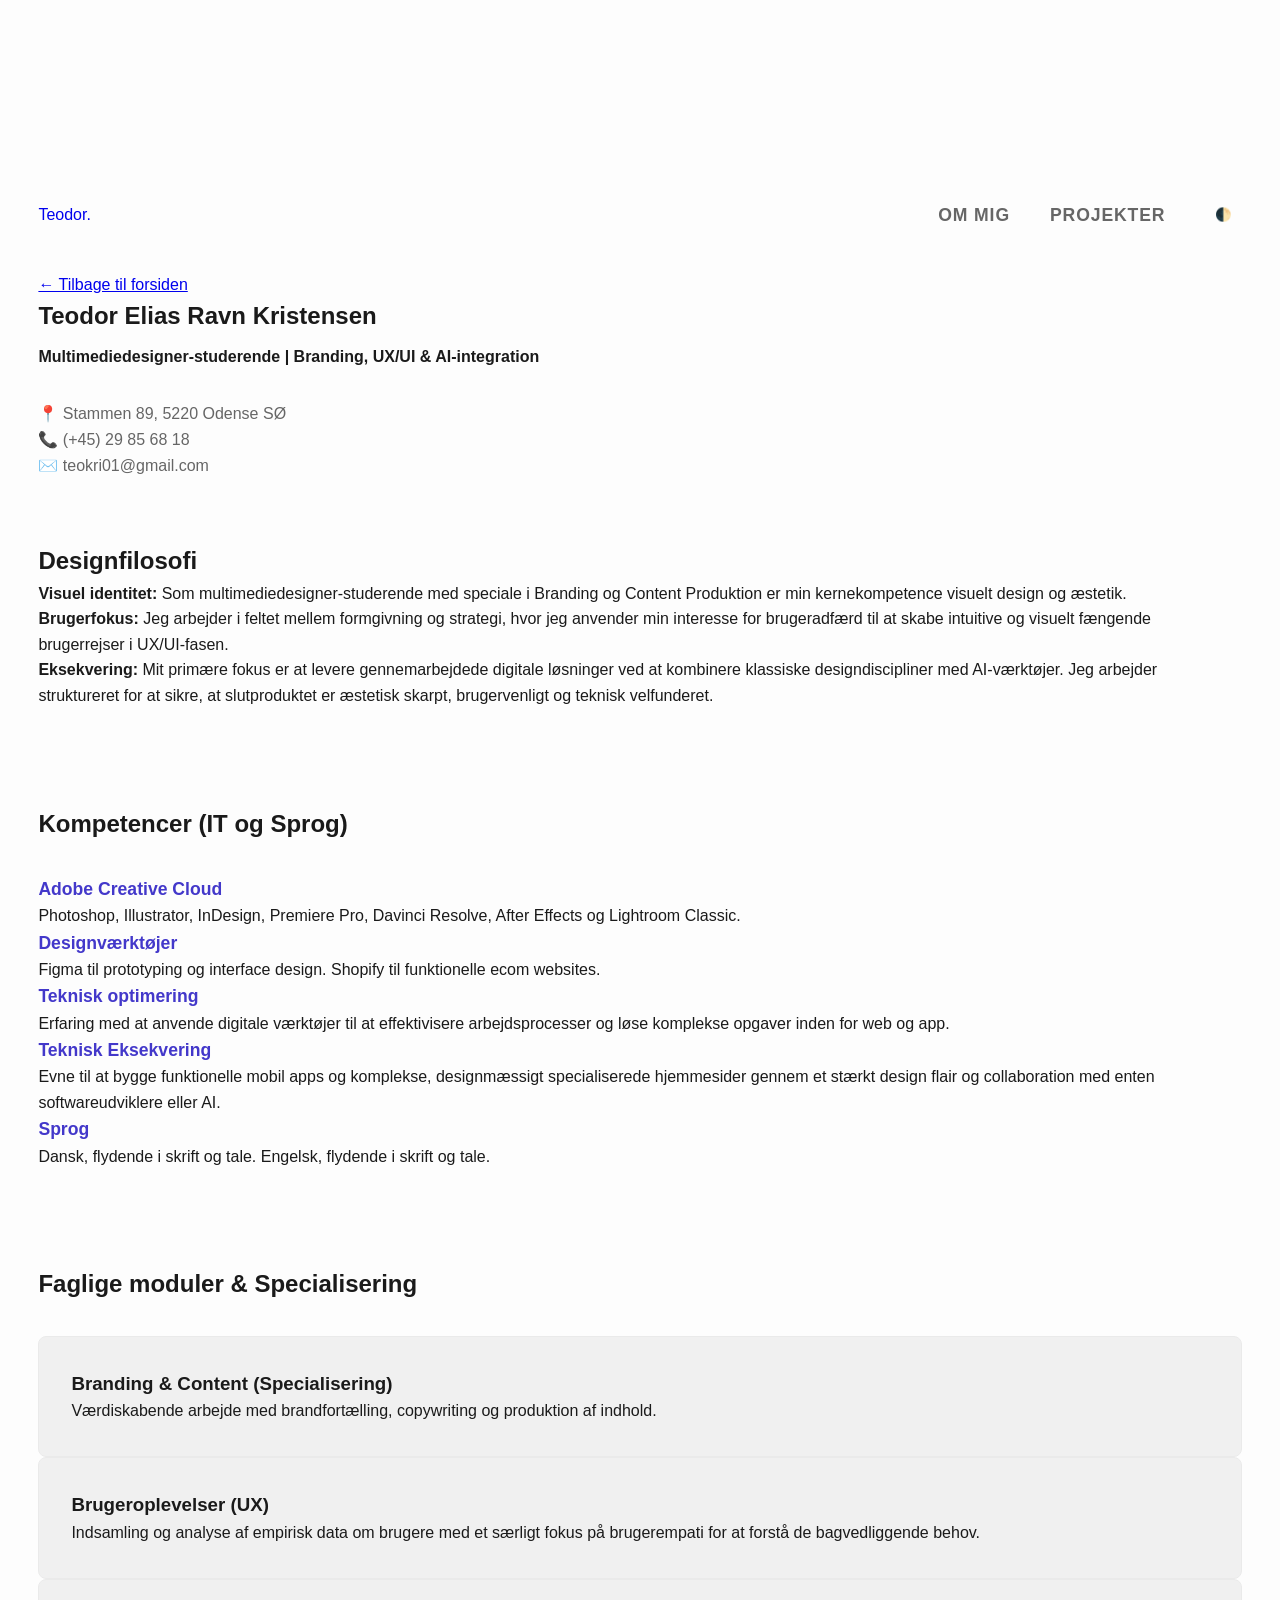
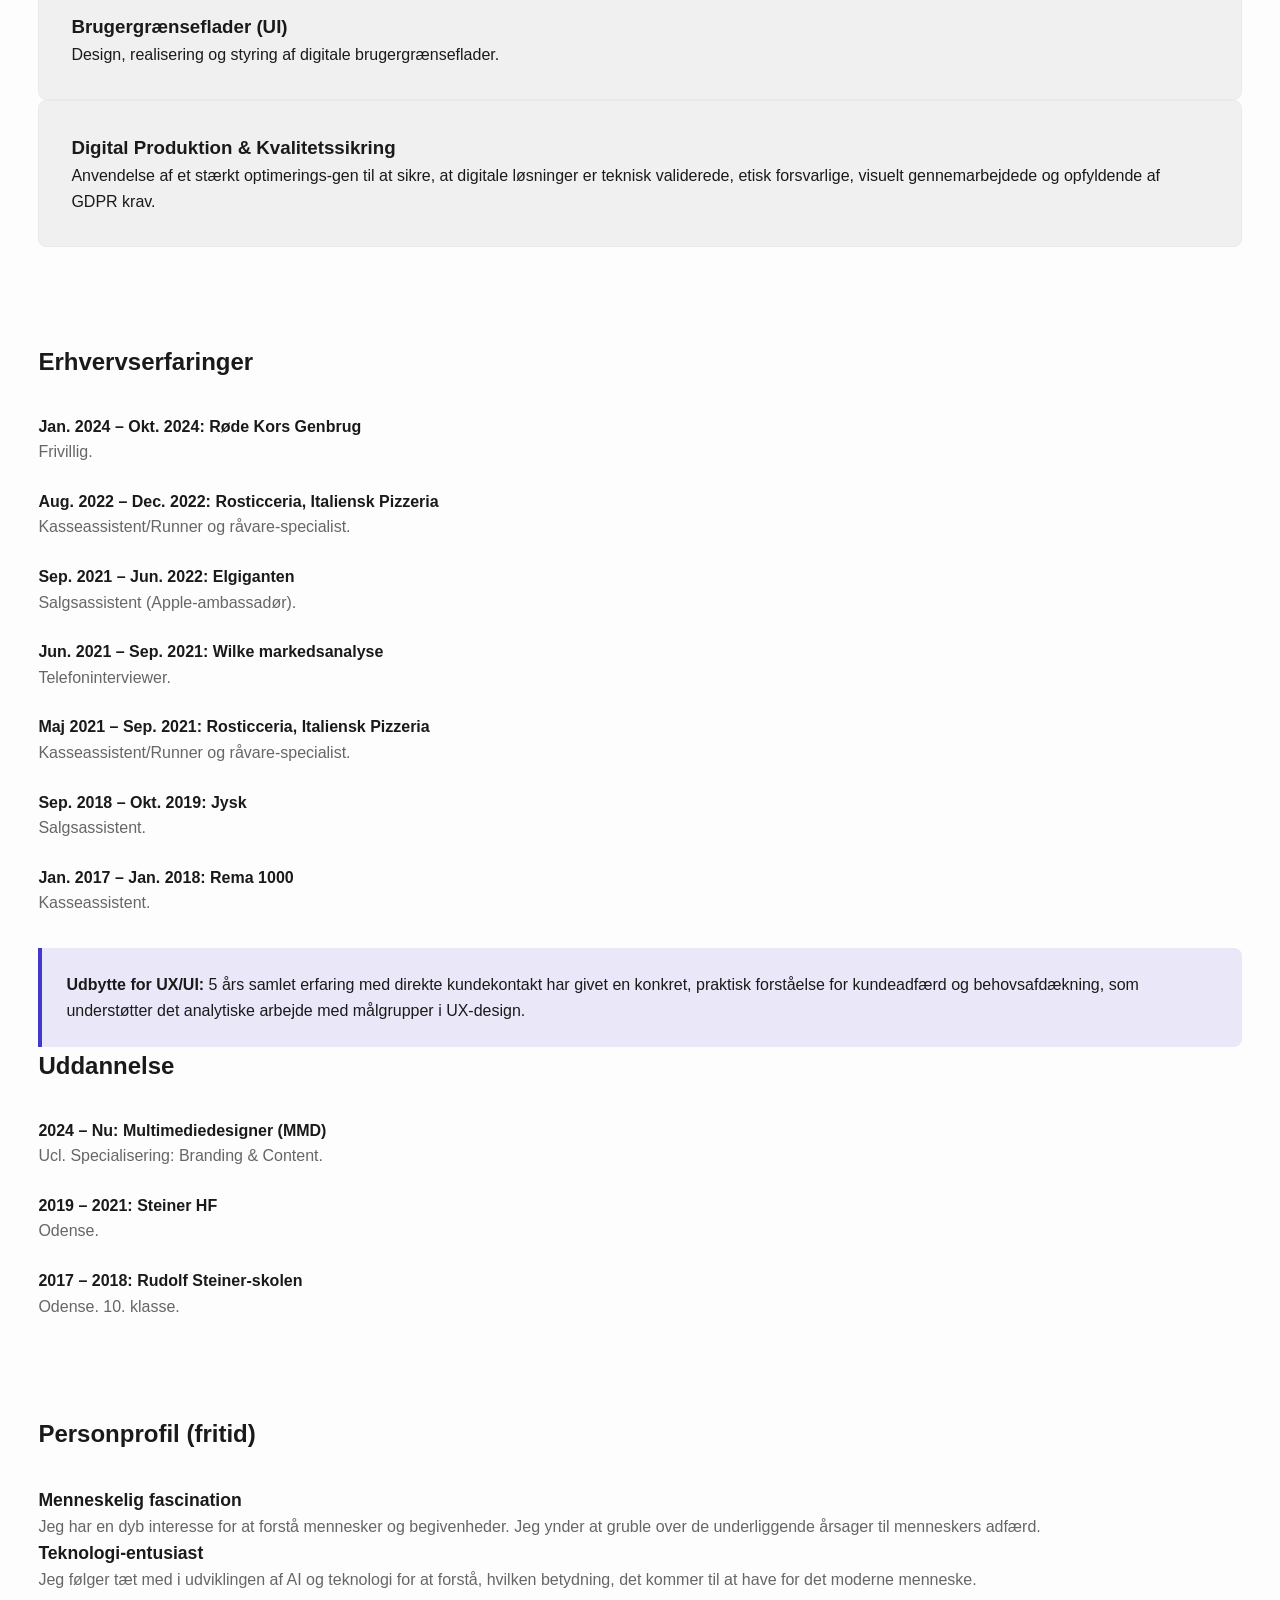
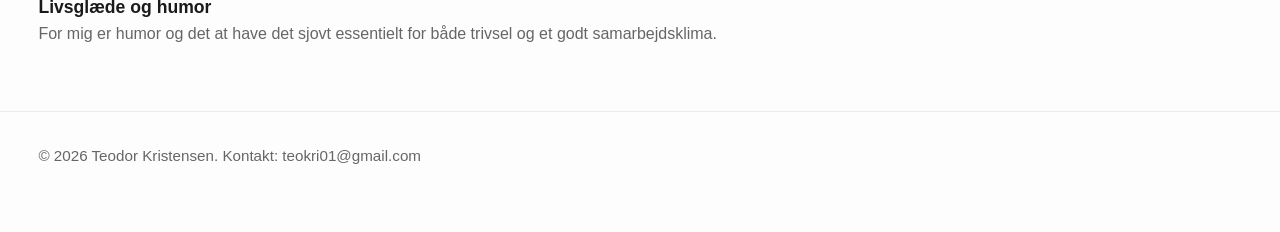
<file: om-mig.html>
<!DOCTYPE html>
<html lang="da">
<head>
    <meta charset="UTF-8">
    <meta name="viewport" content="width=device-width, initial-scale=1.0">
    <title>Om Mig - Teodor Kristensen</title>
    <link rel="icon" href="data:image/svg+xml,<svg xmlns='http://www.w3.org/2000/svg' viewBox='0 0 100 100'><text y='.9em' font-size='90' font-weight='bold' font-family='Arial, sans-serif' fill='%231a1a1a'>T</text></svg>">
    <link rel="stylesheet" href="style.css">
</head>
<body>
    <canvas id="background-canvas"></canvas>
    <canvas id="trail-canvas"></canvas>
    
    <header>
        <nav>
            <a href="index.html" class="logo">
                <span id="typewriter">Teodor.</span><span class="blinking-cursor"></span>
            </a>
            <div class="links">
                <a href="index.html#om-mig-cta">Om Mig</a>
                <a href="index.html#projekter">Projekter</a>
                <button id="theme-toggle" class="btn-theme">🌓</button>
            </div>
        </nav>
    </header>

    <main class="project-page">
        
        <section class="project-hero fade-in">
            <a href="index.html" class="back-link">← Tilbage til forsiden</a>
            <h1 style="margin-bottom: 0.5rem;">Teodor Elias Ravn Kristensen</h1>
            <p class="project-goal" style="margin-bottom: 2rem !important;"><strong>Multimediedesigner-studerende | Branding, UX/UI & AI-integration</strong></p>
            <p style="color: var(--text-muted); font-size: 1rem; margin-bottom: 4rem;">
                📍 Stammen 89, 5220 Odense SØ<br>
                📞 (+45) 29 85 68 18<br>
                ✉️ teokri01@gmail.com
            </p>
        </section>

        <section class="project-split fade-in" style="margin-bottom: 6rem;">
            <div class="split-text">
                <h2>Designfilosofi</h2>
                <p><strong>Visuel identitet:</strong> Som multimediedesigner-studerende med speciale i Branding og Content Produktion er min kernekompetence visuelt design og æstetik.</p>
                <p><strong>Brugerfokus:</strong> Jeg arbejder i feltet mellem formgivning og strategi, hvor jeg anvender min interesse for brugeradfærd til at skabe intuitive og visuelt fængende brugerrejser i UX/UI-fasen.</p>
                <p><strong>Eksekvering:</strong> Mit primære fokus er at levere gennemarbejdede digitale løsninger ved at kombinere klassiske designdiscipliner med AI-værktøjer. Jeg arbejder struktureret for at sikre, at slutproduktet er æstetisk skarpt, brugervenligt og teknisk velfunderet.</p>
            </div>
            <div class="split-image" style="background-image: url('images/me.jpg'); background-size: cover; background-position: center; border-radius: 8px;"></div>
        </section>

        <section class="project-results fade-in" style="margin-bottom: 6rem; text-align: left; align-items: flex-start;">
            <h2 style="margin-bottom: 2rem;">Kompetencer (IT og Sprog)</h2>
            <div class="branding-grid" style="width: 100%; border-top: none; padding-top: 0; gap: 2rem;">
                <div>
                    <h3 style="font-size: 1.1rem; color: var(--accent-color);">Adobe Creative Cloud</h3>
                    <p>Photoshop, Illustrator, InDesign, Premiere Pro, Davinci Resolve, After Effects og Lightroom Classic.</p>
                </div>
                <div>
                    <h3 style="font-size: 1.1rem; color: var(--accent-color);">Designværktøjer</h3>
                    <p>Figma til prototyping og interface design. Shopify til funktionelle ecom websites.</p>
                </div>
                <div>
                    <h3 style="font-size: 1.1rem; color: var(--accent-color);">Teknisk optimering</h3>
                    <p>Erfaring med at anvende digitale værktøjer til at effektivisere arbejdsprocesser og løse komplekse opgaver inden for web og app.</p>
                </div>
                <div>
                    <h3 style="font-size: 1.1rem; color: var(--accent-color);">Teknisk Eksekvering</h3>
                    <p>Evne til at bygge funktionelle mobil apps og komplekse, designmæssigt specialiserede hjemmesider gennem et stærkt design flair og collaboration med enten softwareudviklere eller AI.</p>
                </div>
                <div>
                    <h3 style="font-size: 1.1rem; color: var(--accent-color);">Sprog</h3>
                    <p>Dansk, flydende i skrift og tale. Engelsk, flydende i skrift og tale.</p>
                </div>
            </div>
        </section>

        <section class="project-solution fade-in" style="margin-bottom: 6rem;">
            <h2 style="text-align: left; margin-bottom: 2rem;">Faglige moduler & Specialisering</h2>
            <div class="feature-grid" style="grid-template-columns: repeat(auto-fit, minmax(300px, 1fr));">
                <div class="feature-card" style="background-color: var(--card-bg); padding: 2rem; border-radius: 8px; border: 1px solid var(--card-border);">
                    <h3>Branding & Content (Specialisering)</h3>
                    <p>Værdiskabende arbejde med brandfortælling, copywriting og produktion af indhold.</p>
                </div>
                <div class="feature-card" style="background-color: var(--card-bg); padding: 2rem; border-radius: 8px; border: 1px solid var(--card-border);">
                    <h3>Brugeroplevelser (UX)</h3>
                    <p>Indsamling og analyse af empirisk data om brugere med et særligt fokus på brugerempati for at forstå de bagvedliggende behov.</p>
                </div>
                <div class="feature-card" style="background-color: var(--card-bg); padding: 2rem; border-radius: 8px; border: 1px solid var(--card-border);">
                    <h3>Brugergrænseflader (UI)</h3>
                    <p>Design, realisering og styring af digitale brugergrænseflader.</p>
                </div>
                <div class="feature-card" style="background-color: var(--card-bg); padding: 2rem; border-radius: 8px; border: 1px solid var(--card-border);">
                    <h3>Digital Produktion & Kvalitetssikring</h3>
                    <p>Anvendelse af et stærkt optimerings-gen til at sikre, at digitale løsninger er teknisk validerede, etisk forsvarlige, visuelt gennemarbejdede og opfyldende af GDPR krav.</p>
                </div>
                
            </div>
        </section>

        <section class="project-branding fade-in" style="margin-bottom: 6rem;">
            <div class="branding-grid" style="border-top: none; padding-top: 0; gap: 5rem;">
                
                <div>
                    <h2 style="margin-bottom: 2rem;">Erhvervserfaringer</h2>
                    <ul style="list-style: none; padding: 0;">
                        <li style="margin-bottom: 1.5rem;">
                            <strong>Jan. 2024 – Okt. 2024: Røde Kors Genbrug</strong><br>
                            <span style="color: var(--text-muted);">Frivillig.</span>
                        </li>
                        <li style="margin-bottom: 1.5rem;">
                            <strong>Aug. 2022 – Dec. 2022: Rosticceria, Italiensk Pizzeria</strong><br>
                            <span style="color: var(--text-muted);">Kasseassistent/Runner og råvare-specialist.</span>
                        </li>
                        <li style="margin-bottom: 1.5rem;">
                            <strong>Sep. 2021 – Jun. 2022: Elgiganten</strong><br>
                            <span style="color: var(--text-muted);">Salgsassistent (Apple-ambassadør).</span>
                        </li>
                        <li style="margin-bottom: 1.5rem;">
                            <strong>Jun. 2021 – Sep. 2021: Wilke markedsanalyse</strong><br>
                            <span style="color: var(--text-muted);">Telefoninterviewer.</span>
                        </li>
                        <li style="margin-bottom: 1.5rem;">
                            <strong>Maj 2021 – Sep. 2021: Rosticceria, Italiensk Pizzeria</strong><br>
                            <span style="color: var(--text-muted);">Kasseassistent/Runner og råvare-specialist.</span>
                        </li>
                        <li style="margin-bottom: 1.5rem;">
                            <strong>Sep. 2018 – Okt. 2019: Jysk</strong><br>
                            <span style="color: var(--text-muted);">Salgsassistent.</span>
                        </li>
                        <li style="margin-bottom: 1.5rem;">
                            <strong>Jan. 2017 – Jan. 2018: Rema 1000</strong><br>
                            <span style="color: var(--text-muted);">Kasseassistent.</span>
                        </li>
                    </ul>
                    <div style="background-color: rgba(var(--accent-color-rgb), 0.1); padding: 1.5rem; border-left: 4px solid var(--accent-color); border-radius: 0 8px 8px 0; margin-top: 2rem;">
                        <strong>Udbytte for UX/UI:</strong> 5 års samlet erfaring med direkte kundekontakt har givet en konkret, praktisk forståelse for kundeadfærd og behovsafdækning, som understøtter det analytiske arbejde med målgrupper i UX-design.
                    </div>
                </div>

                <div>
                    <h2 style="margin-bottom: 2rem;">Uddannelse</h2>
                    <ul style="list-style: none; padding: 0;">
                        <li style="margin-bottom: 1.5rem;">
                            <strong>2024 – Nu: Multimediedesigner (MMD)</strong><br>
                            <span style="color: var(--text-muted);">Ucl. Specialisering: Branding & Content.</span>
                        </li>
                        <li style="margin-bottom: 1.5rem;">
                            <strong>2019 – 2021: Steiner HF</strong><br>
                            <span style="color: var(--text-muted);">Odense.</span>
                        </li>
                        <li style="margin-bottom: 1.5rem;">
                            <strong>2017 – 2018: Rudolf Steiner-skolen</strong><br>
                            <span style="color: var(--text-muted);">Odense. 10. klasse.</span>
                        </li>
                    </ul>
                </div>

            </div>
        </section>

        <section class="project-results fade-in" style="margin-bottom: 4rem; text-align: left; align-items: flex-start;">
            <h2 style="margin-bottom: 2rem;">Personprofil (fritid)</h2>
            <div class="branding-grid" style="width: 100%; border-top: none; padding-top: 0; gap: 2rem;">
                <div>
                    <h3 style="font-size: 1.1rem;">Menneskelig fascination</h3>
                    <p style="color: var(--text-muted);">Jeg har en dyb interesse for at forstå mennesker og begivenheder. Jeg ynder at gruble over de underliggende årsager til menneskers adfærd.</p>
                </div>
                <div>
                    <h3 style="font-size: 1.1rem;">Teknologi-entusiast</h3>
                    <p style="color: var(--text-muted);">Jeg følger tæt med i udviklingen af AI og teknologi for at forstå, hvilken betydning, det kommer til at have for det moderne menneske.</p>
                </div>
                <div>
                    <h3 style="font-size: 1.1rem;">Livsglæde og humor</h3>
                    <p style="color: var(--text-muted);">For mig er humor og det at have det sjovt essentielt for både trivsel og et godt samarbejdsklima.</p>
                </div>
            </div>
        </section>

    </main>

    <footer class="fade-in">
        <p>&copy; 2026 Teodor Kristensen. Kontakt: teokri01@gmail.com</p>
    </footer>

    <div id="mobile-popup" class="mobile-popup">
        <div class="popup-content">
            <p>Denne portefølje opleves bedst på en PC, hvor du kan se den fulde HTML-magi med interaktive effekter! ✨</p>
            <button id="close-popup" class="btn-cta">Forstået, jeg kigger videre</button>
        </div>
    </div>

    <script src="script.js"></script>
</body>
</html>
</file>
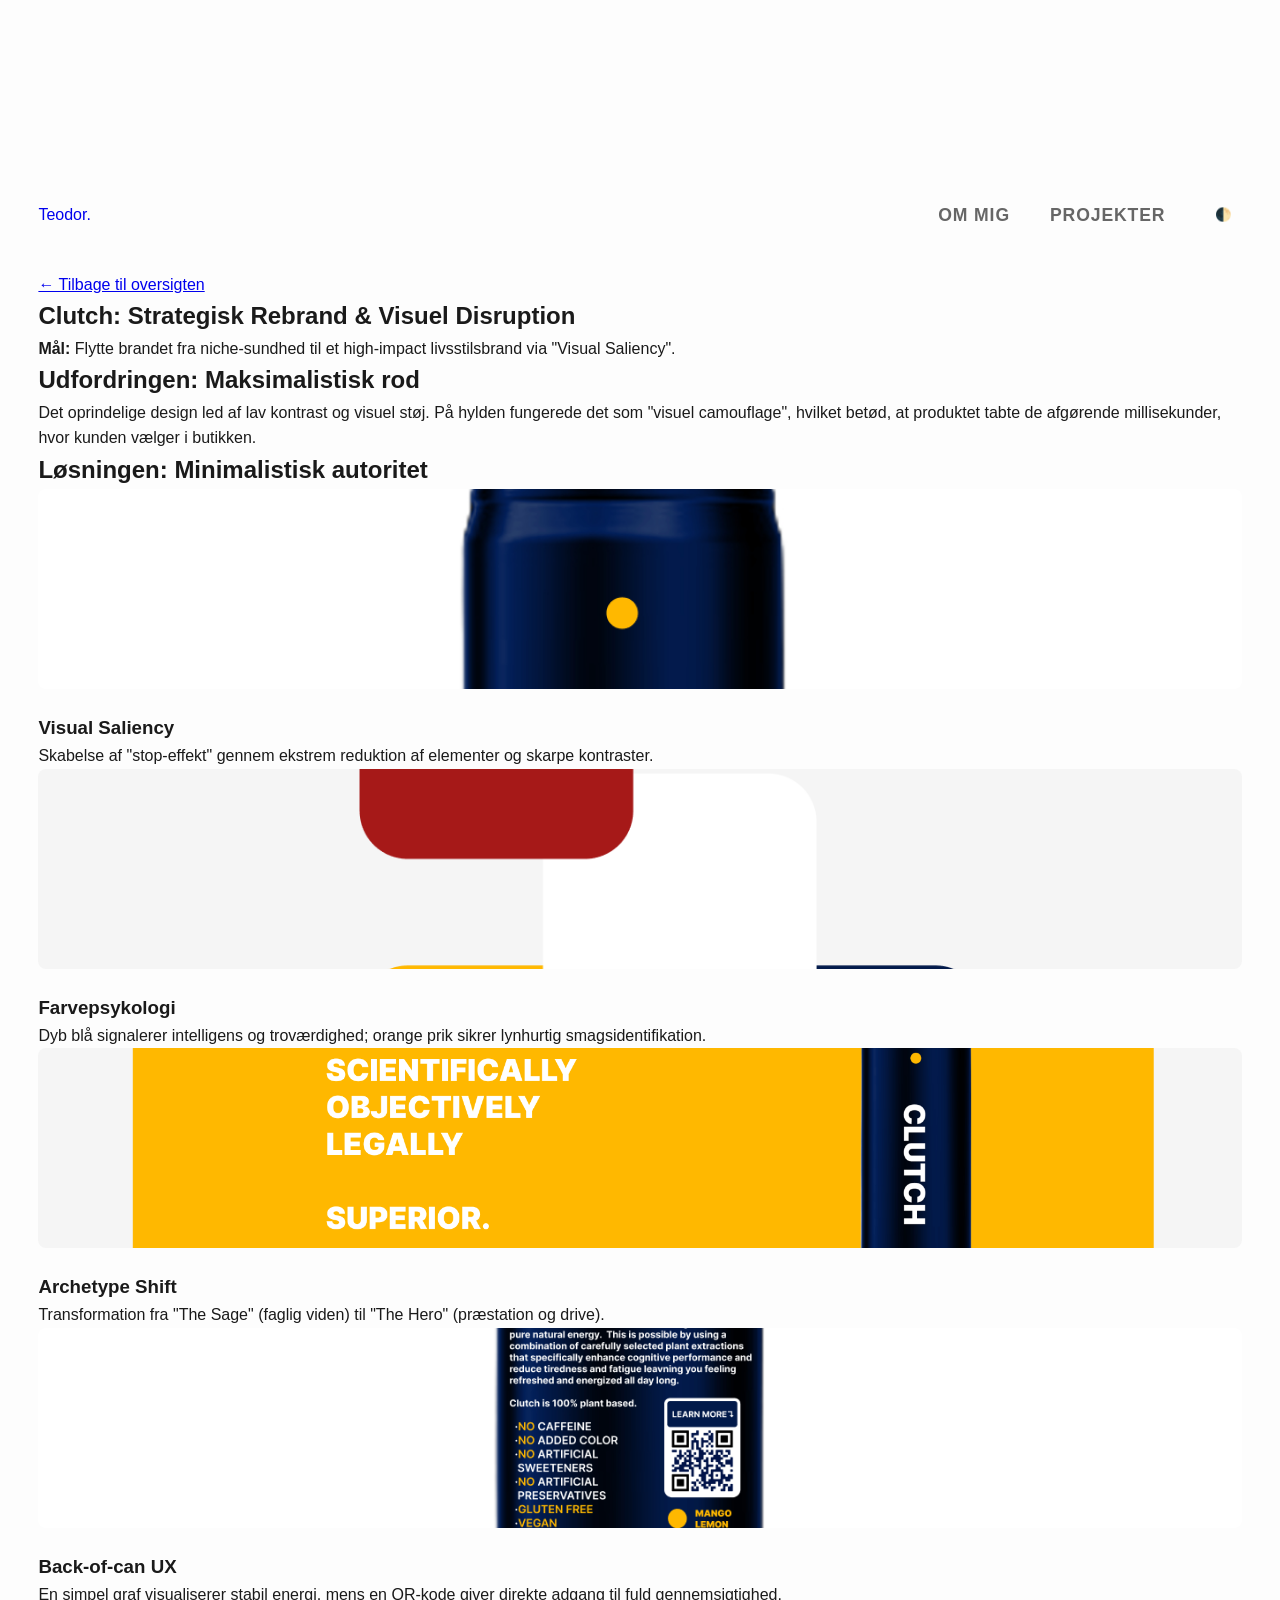
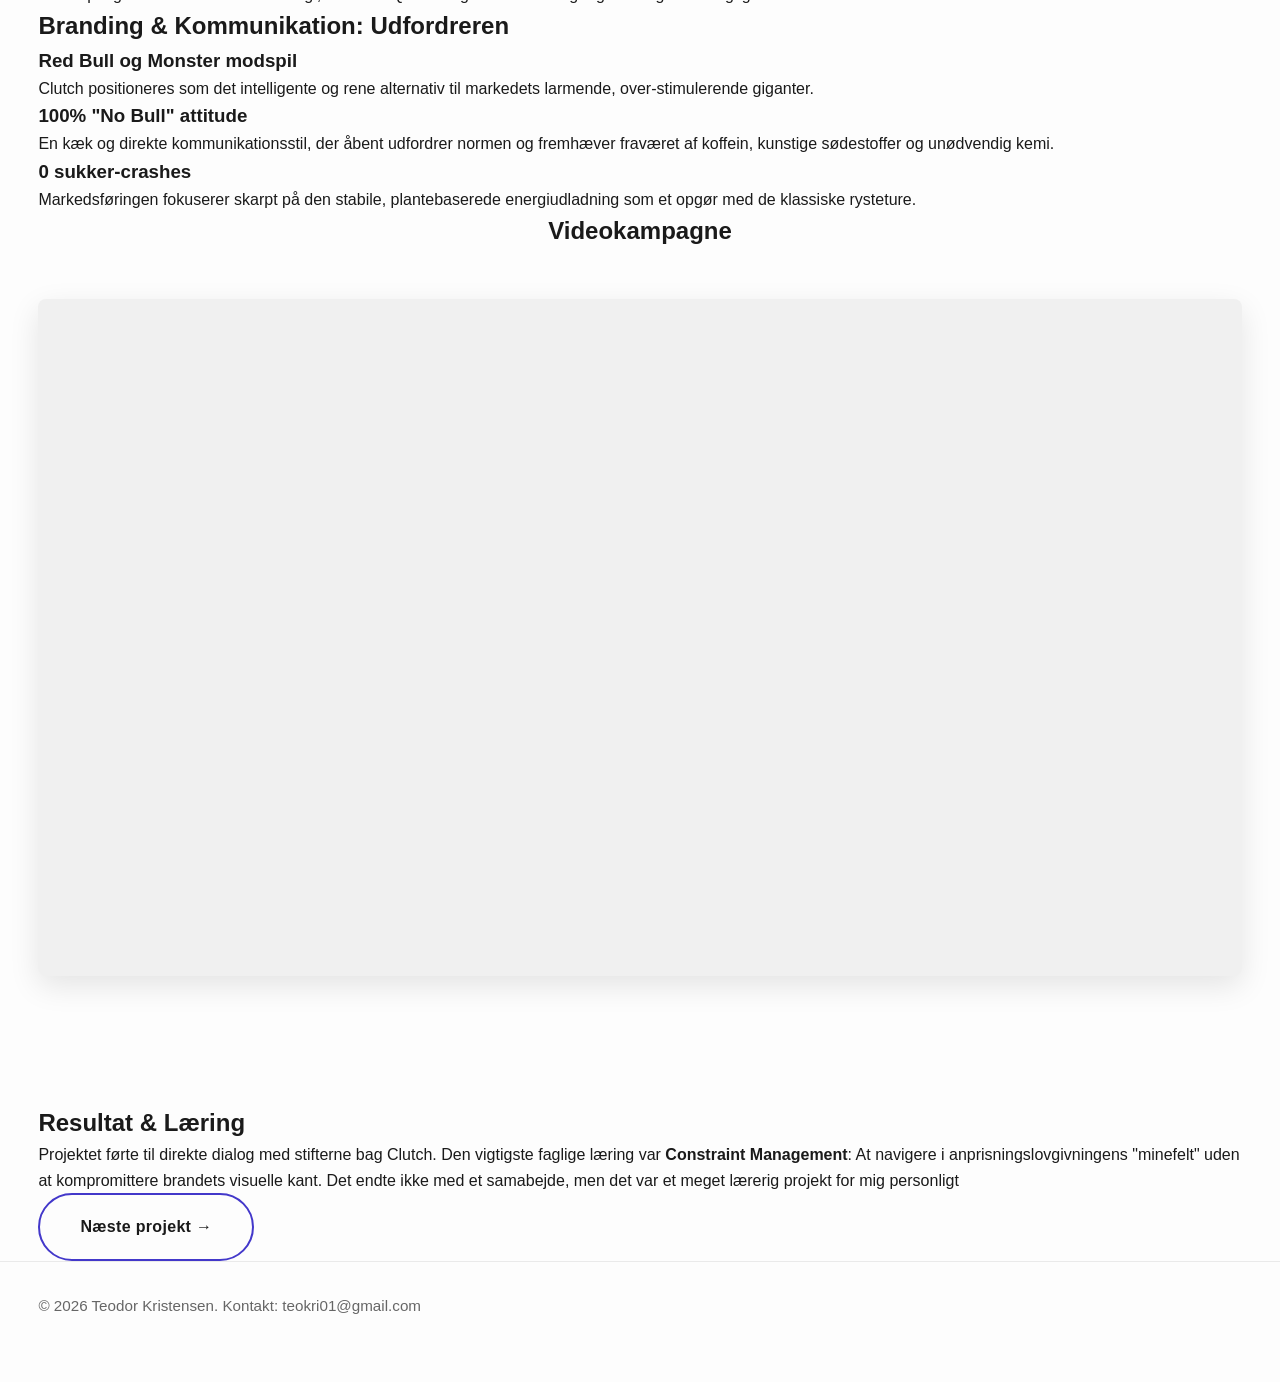
<file: projekt-1.html>
<!DOCTYPE html>
<html lang="da">
<head>
    <meta charset="UTF-8">
    <meta name="viewport" content="width=device-width, initial-scale=1.0">
    <title>Clutch: Strategisk Rebrand - Teodor Kristensen</title>
    <link rel="icon" href="data:image/svg+xml,<svg xmlns='http://www.w3.org/2000/svg' viewBox='0 0 100 100'><text y='.9em' font-size='90' font-weight='bold' font-family='Arial, sans-serif' fill='%231a1a1a'>T</text></svg>">
    <link rel="stylesheet" href="style.css">
</head>
<body>
    <canvas id="background-canvas"></canvas>
    <canvas id="trail-canvas"></canvas>
    
    <header>
        <nav>
            <a href="index.html" class="logo">
                <span id="typewriter">Teodor.</span><span class="blinking-cursor"></span>
            </a>
            <div class="links">
                <a href="index.html#om-mig-cta">Om Mig</a>
                <a href="index.html#projekter">Projekter</a>
                <button id="theme-toggle" class="btn-theme">🌓</button>
            </div>
        </nav>
    </header>

    <main class="project-page">
        <section class="project-hero fade-in">
            <a href="index.html" class="back-link">← Tilbage til oversigten</a>
            <h1>Clutch: Strategisk Rebrand & Visuel Disruption</h1>
            <p class="project-goal"><strong>Mål:</strong> Flytte brandet fra niche-sundhed til et high-impact livsstilsbrand via "Visual Saliency".</p>
            
            <div class="project-hero-banner" style="background-image: url('images/clutch-hero.jpg'); background-size: cover; background-position: center; border-radius: 8px;"></div>
        </section>

        <section class="project-split fade-in">
            <div class="split-text">
                <h2>Udfordringen: Maksimalistisk rod</h2>
                <p>Det oprindelige design led af lav kontrast og visuel støj. På hylden fungerede det som "visuel camouflage", hvilket betød, at produktet tabte de afgørende millisekunder, hvor kunden vælger i butikken.</p>
            </div>
            <div class="split-image" style="background-image: url('images/clutch-before.jpg'); background-size: cover; background-position: center; border-radius: 8px;"></div>
        </section>

        <section class="project-solution fade-in">
            <h2>Løsningen: Minimalistisk autoritet</h2>
            <div class="feature-grid">
                <div class="feature-card">
                    <div style="height: 200px; background-image: url('images/clutch-saliency.jpg'); background-size: cover; background-position: center; border-radius: 8px; margin-bottom: 1.5rem;"></div>
                    <h3>Visual Saliency</h3>
                    <p>Skabelse af "stop-effekt" gennem ekstrem reduktion af elementer og skarpe kontraster.</p>
                </div>
                <div class="feature-card">
                    <div style="height: 200px; background-image: url('images/clutch-colors.jpg'); background-size: cover; background-position: center; border-radius: 8px; margin-bottom: 1.5rem;"></div>
                    <h3>Farvepsykologi</h3>
                    <p>Dyb blå signalerer intelligens og troværdighed; orange prik sikrer lynhurtig smagsidentifikation.</p>
                </div>
                <div class="feature-card">
                    <div style="height: 200px; background-image: url('images/clutch-archetype.jpg'); background-size: cover; background-position: center; border-radius: 8px; margin-bottom: 1.5rem;"></div>
                    <h3>Archetype Shift</h3>
                    <p>Transformation fra "The Sage" (faglig viden) til "The Hero" (præstation og drive).</p>
                </div>
                <div class="feature-card">
                    <div style="height: 200px; background-image: url('images/clutch-ux.jpg'); background-size: cover; background-position: center; border-radius: 8px; margin-bottom: 1.5rem;"></div>
                    <h3>Back-of-can UX</h3>
                    <p>En simpel graf visualiserer stabil energi, mens en QR-kode giver direkte adgang til fuld gennemsigtighed.</p>
                </div>
            </div>
        </section>

        <section class="project-branding fade-in">
            <div class="branding-banner" style="background-image: url('images/clutch-lifestyle.jpg'); background-size: cover; background-position: center; border-radius: 8px;"></div>
            <div class="branding-content">
                <h2>Branding & Kommunikation: Udfordreren</h2>
                <div class="branding-grid">
                    <div>
                        <h3>Red Bull og Monster modspil</h3>
                        <p>Clutch positioneres som det intelligente og rene alternativ til markedets larmende, over-stimulerende giganter.</p>
                    </div>
                    <div>
                        <h3>100% "No Bull" attitude</h3>
                        <p>En kæk og direkte kommunikationsstil, der åbent udfordrer normen og fremhæver fraværet af koffein, kunstige sødestoffer og unødvendig kemi.</p>
                    </div>
                    <div>
                        <h3>0 sukker-crashes</h3>
                        <p>Markedsføringen fokuserer skarpt på den stabile, plantebaserede energiudladning som et opgør med de klassiske rysteture.</p>
                    </div>
                </div>
            </div>
        </section>

        <section class="project-video fade-in" style="margin-bottom: 8rem;">
            <h2 style="text-align: center; margin-bottom: 3rem;">Videokampagne</h2>
            <div style="position: relative; padding-bottom: 56.25%; height: 0; overflow: hidden; border-radius: 8px; box-shadow: 0 10px 30px rgba(0,0,0,0.1); background-color: var(--card-bg);">
                <iframe style="position: absolute; top: 0; left: 0; width: 100%; height: 100%; border: none;" src="https://www.youtube.com/embed/HEY0Va6zulE" title="Clutch Videokampagne" allow="accelerometer; autoplay; clipboard-write; encrypted-media; gyroscope; picture-in-picture" allowfullscreen></iframe>
            </div>
        </section>

        <section class="project-results fade-in">
            <div class="results-box">
                <h2>Resultat & Læring</h2>
                <p>Projektet førte til direkte dialog med stifterne bag Clutch. Den vigtigste faglige læring var <strong>Constraint Management</strong>: At navigere i anprisningslovgivningens "minefelt" uden at kompromittere brandets visuelle kant. Det endte ikke med et samabejde, men det var et meget lærerig projekt for mig personligt</p>
            </div>
            <div class="final-mockup" style="background-image: url('images/clutch-family.jpg'); background-size: cover; background-position: center; border-radius: 8px; width: 100%;"></div>
        </section>

        <section class="next-project fade-in">
            <a href="projekt-2.html" class="btn-cta btn-secondary">Næste projekt →</a>
        </section>

    </main>

    <footer class="fade-in">
        <p>&copy; 2026 Teodor Kristensen. Kontakt: teokri01@gmail.com</p>
    </footer>

    <div id="mobile-popup" class="mobile-popup">
        <div class="popup-content">
            <p>Denne portefølje opleves bedst på en PC, hvor du kan se den fulde HTML-magi med interaktive effekter! ✨</p>
            <button id="close-popup" class="btn-cta">Forstået, jeg kigger videre</button>
        </div>
    </div>

    <script src="script.js"></script>
</body>
</html>
</file>
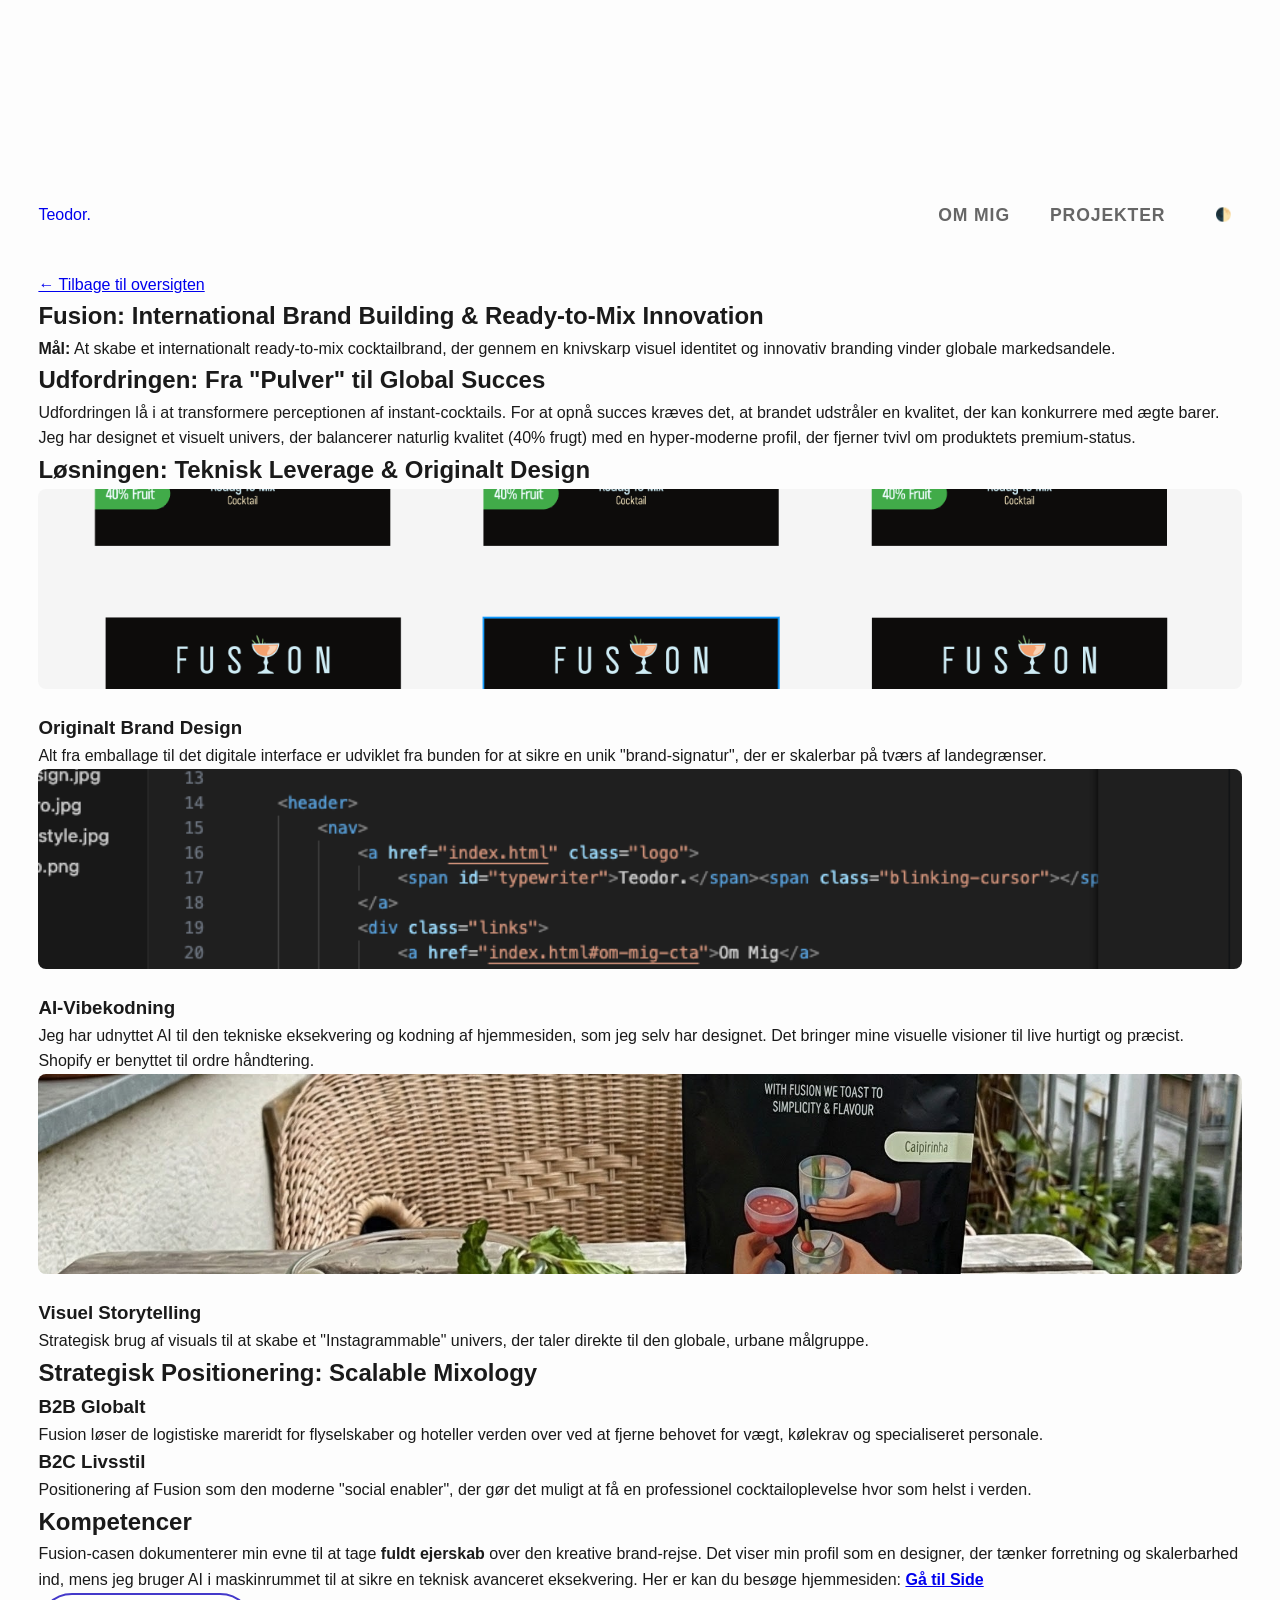
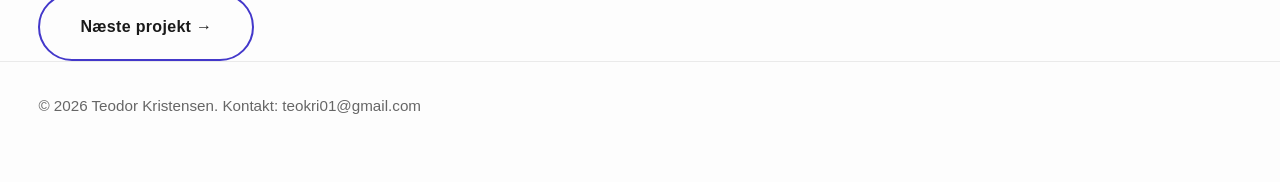
<file: projekt-2.html>
<!DOCTYPE html>
<html lang="da">
<head>
    <meta charset="UTF-8">
    <meta name="viewport" content="width=device-width, initial-scale=1.0">
    <title>Fusion: International Brand Building - Teodor Kristensen</title>
    <link rel="icon" href="data:image/svg+xml,<svg xmlns='http://www.w3.org/2000/svg' viewBox='0 0 100 100'><text y='.9em' font-size='90' font-weight='bold' font-family='Arial, sans-serif' fill='%231a1a1a'>T</text></svg>">
    <link rel="stylesheet" href="style.css">
</head>
<body>
    <canvas id="background-canvas"></canvas>
    <canvas id="trail-canvas"></canvas>
    
    <header>
        <nav>
            <a href="index.html" class="logo">
                <span id="typewriter">Teodor.</span><span class="blinking-cursor"></span>
            </a>
            <div class="links">
                <a href="index.html#om-mig-cta">Om Mig</a>
                <a href="index.html#projekter">Projekter</a>
                <button id="theme-toggle" class="btn-theme">🌓</button>
            </div>
        </nav>
    </header>

    <main class="project-page">
        <section class="project-hero fade-in">
            <a href="index.html" class="back-link">← Tilbage til oversigten</a>
            <h1>Fusion: International Brand Building & Ready-to-Mix Innovation</h1>
            <p class="project-goal"><strong>Mål:</strong> At skabe et internationalt ready-to-mix cocktailbrand, der gennem en knivskarp visuel identitet og innovativ branding vinder globale markedsandele.</p>
            
            <div class="project-hero-banner" style="background-image: url('images/fusion-hero.jpg'); background-size: cover; background-position: center; border-radius: 8px;"></div>
        </section>

        <section class="project-split fade-in">
            <div class="split-text">
                <h2>Udfordringen: Fra "Pulver" til Global Succes</h2>
                <p>Udfordringen lå i at transformere perceptionen af instant-cocktails. For at opnå succes kræves det, at brandet udstråler en kvalitet, der kan konkurrere med ægte barer.</p>
                <p>Jeg har designet et visuelt univers, der balancerer naturlig kvalitet (40% frugt) med en hyper-moderne profil, der fjerner tvivl om produktets premium-status.</p>
            </div>
            <div class="split-image" style="background-image: url('images/fusion-lifestyle.jpg'); background-size: cover; background-position: center; border-radius: 8px;"></div>
        </section>

        <section class="project-solution fade-in">
            <h2>Løsningen: Teknisk Leverage & Originalt Design</h2>
            <div class="feature-grid">
                <div class="feature-card">
                    <div style="height: 200px; background-image: url('images/fusion-design.png'); background-size: cover; background-position: center; border-radius: 8px; margin-bottom: 1.5rem;"></div>
                    <h3>Originalt Brand Design</h3>
                    <p>Alt fra emballage til det digitale interface er udviklet fra bunden for at sikre en unik "brand-signatur", der er skalerbar på tværs af landegrænser.</p>
                </div>
                <div class="feature-card">
                    <div style="height: 200px; background-image: url('images/fusion-ai-code.jpg'); background-size: cover; background-position: center; border-radius: 8px; margin-bottom: 1.5rem;"></div>
                    <h3>AI-Vibekodning</h3>
                    <p>Jeg har udnyttet AI til den tekniske eksekvering og kodning af hjemmesiden, som jeg selv har designet. Det bringer mine visuelle visioner til live hurtigt og præcist. Shopify er benyttet til ordre håndtering.</p>
                </div>
                <div class="feature-card">
                    <div style="height: 200px; background-image: url('images/fusion-storytelling.jpg'); background-size: cover; background-position: center; border-radius: 8px; margin-bottom: 1.5rem;"></div>
                    <h3>Visuel Storytelling</h3>
                    <p>Strategisk brug af visuals til at skabe et "Instagrammable" univers, der taler direkte til den globale, urbane målgruppe.</p>
                </div>
            </div>
        </section>

        <section class="project-branding fade-in">
            <div class="branding-banner" style="background-image: url('images/fusion-b2b.jpg'); background-size: cover; background-position: center; border-radius: 8px;"></div>
            <div class="branding-content">
                <h2>Strategisk Positionering: Scalable Mixology</h2>
                <div class="branding-grid">
                    <div>
                        <h3>B2B Globalt</h3>
                        <p>Fusion løser de logistiske mareridt for flyselskaber og hoteller verden over ved at fjerne behovet for vægt, kølekrav og specialiseret personale.</p>
                    </div>
                    <div>
                        <h3>B2C Livsstil</h3>
                        <p>Positionering af Fusion som den moderne "social enabler", der gør det muligt at få en professionel cocktailoplevelse hvor som helst i verden.</p>
                    </div>
                </div>
            </div>
        </section>

        <section class="project-results fade-in">
            <div class="results-box">
                <h2>Kompetencer</h2>
                <p>Fusion-casen dokumenterer min evne til at tage <strong>fuldt ejerskab</strong> over den kreative brand-rejse. Det viser min profil som en designer, der tænker forretning og skalerbarhed ind, mens jeg bruger AI i maskinrummet til at sikre en teknisk avanceret eksekvering. Her er kan du besøge hjemmesiden: <strong><a href="https://cocktailsfusion.com">Gå til Side</a></strong> </p>
                
            </div>
        
            <div class="final-mockup" style="background-image: url('images/fusion-web.png'); background-size: cover; background-position: center; border-radius: 8px; width: 100%;"></div>
        </section>

        <section class="next-project fade-in">
            <a href="projekt-3.html" class="btn-cta btn-secondary">Næste projekt →</a>
        </section>

    </main>

    <footer class="fade-in">
        <p>&copy; 2026 Teodor Kristensen. Kontakt: teokri01@gmail.com</p>
    </footer>

    <div id="mobile-popup" class="mobile-popup">
        <div class="popup-content">
            <p>Denne portefølje opleves bedst på en PC, hvor du kan se den fulde HTML-magi med interaktive effekter! ✨</p>
            <button id="close-popup" class="btn-cta">Forstået, jeg kigger videre</button>
        </div>
    </div>

    <script src="script.js"></script>
</body>
</html>
</file>
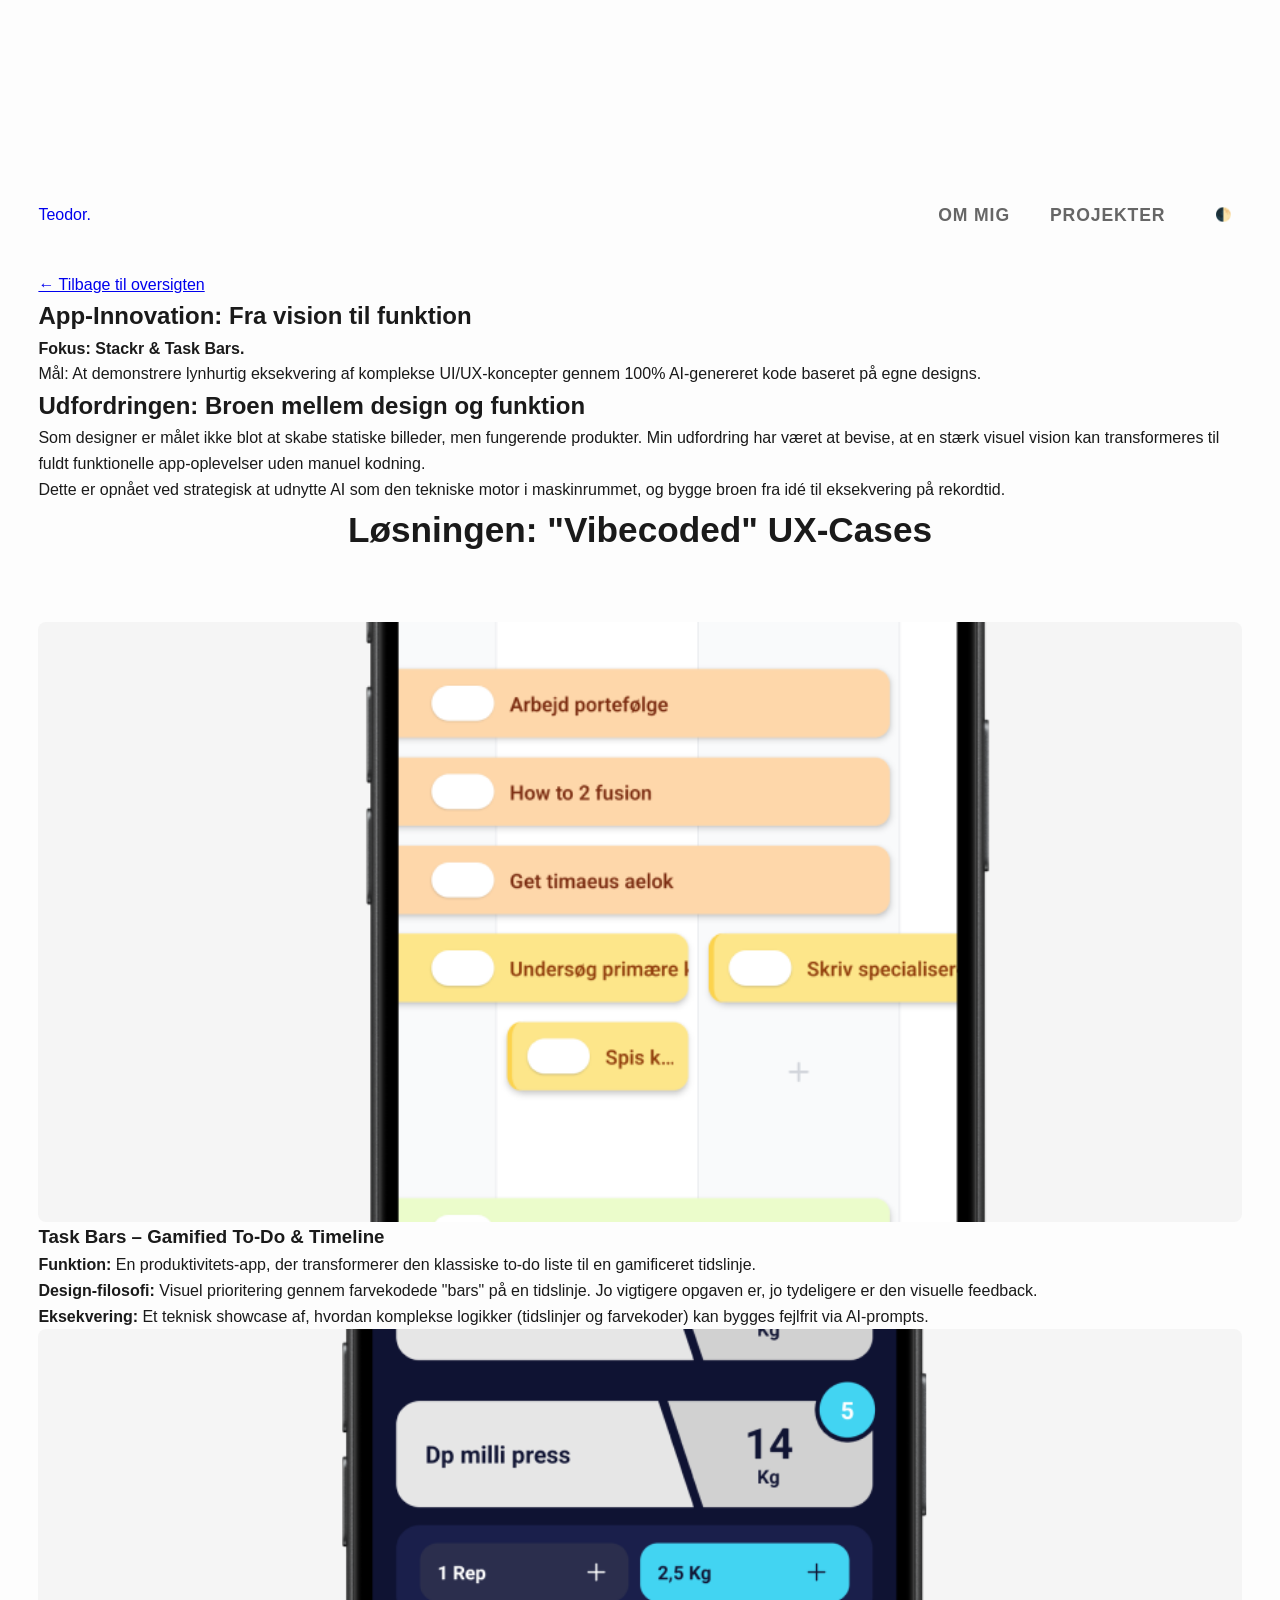
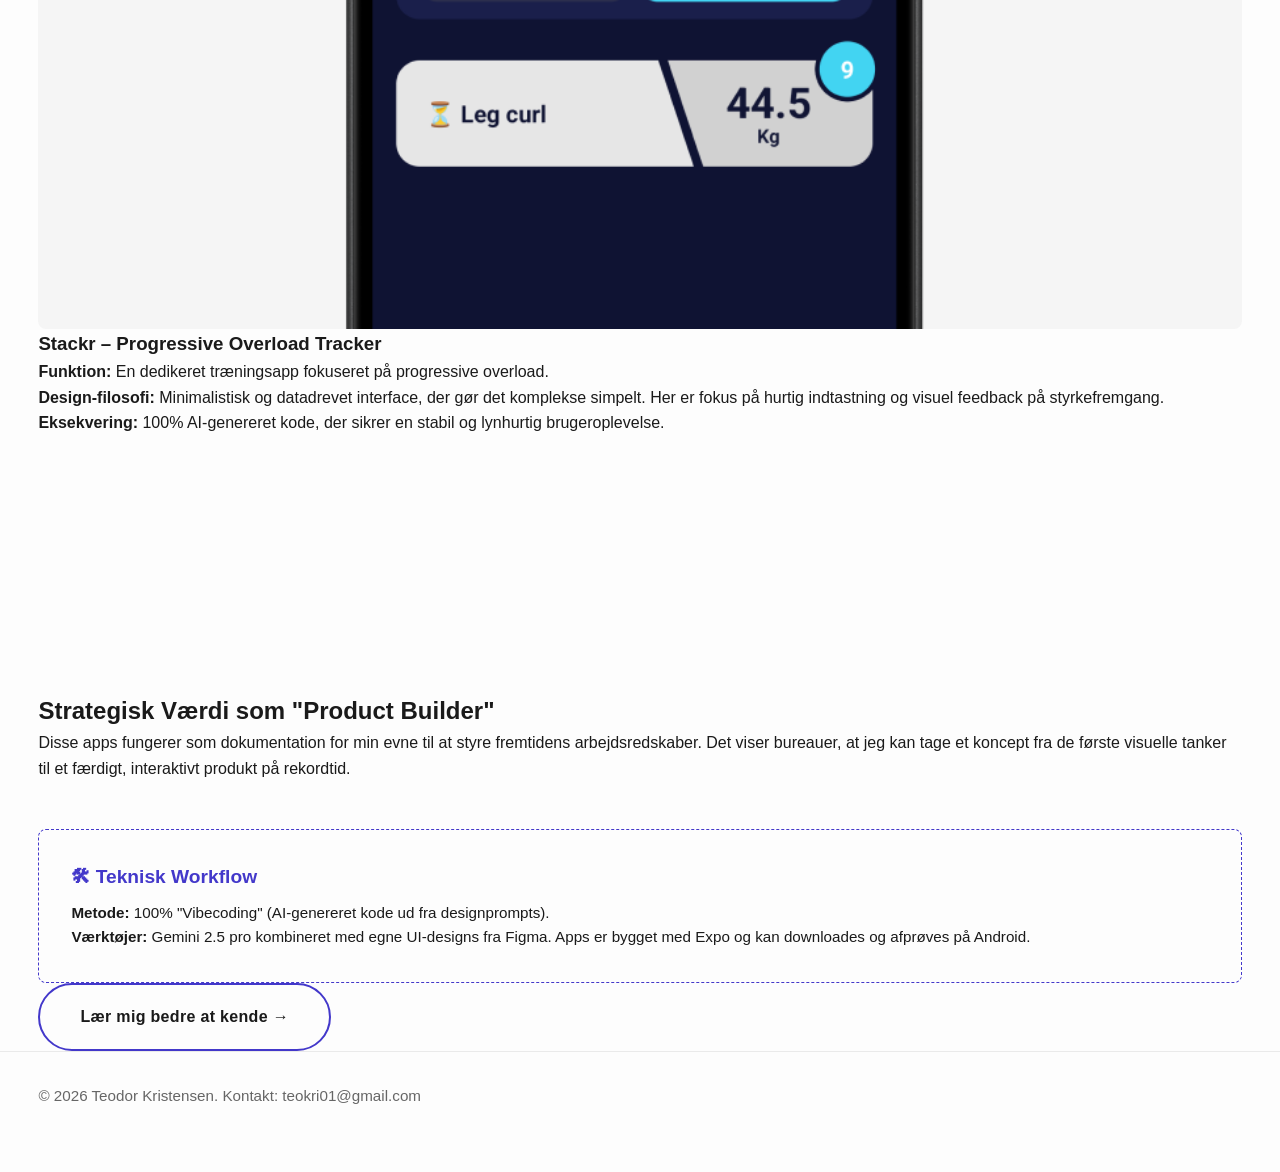
<file: projekt-3.html>
<!DOCTYPE html>
<html lang="da">
<head>
    <meta charset="UTF-8">
    <meta name="viewport" content="width=device-width, initial-scale=1.0">
    <title>App-Innovation - Teodor Kristensen</title>
    <link rel="icon" href="data:image/svg+xml,<svg xmlns='http://www.w3.org/2000/svg' viewBox='0 0 100 100'><text y='.9em' font-size='90' font-weight='bold' font-family='Arial, sans-serif' fill='%231a1a1a'>T</text></svg>">
    <link rel="stylesheet" href="style.css">
</head>
<body>
    <canvas id="background-canvas"></canvas>
    <canvas id="trail-canvas"></canvas>
    
    <header>
        <nav>
            <a href="index.html" class="logo">
                <span id="typewriter">Teodor.</span><span class="blinking-cursor"></span>
            </a>
            <div class="links">
                <a href="index.html#om-mig-cta">Om Mig</a>
                <a href="index.html#projekter">Projekter</a>
                <button id="theme-toggle" class="btn-theme">🌓</button>
            </div>
        </nav>
    </header>

    <main class="project-page">
        <section class="project-hero fade-in">
            <a href="index.html" class="back-link">← Tilbage til oversigten</a>
            <h1>App-Innovation: Fra vision til funktion</h1>
            <p class="project-goal"><strong>Fokus: Stackr & Task Bars.</strong><br>Mål: At demonstrere lynhurtig eksekvering af komplekse UI/UX-koncepter gennem 100% AI-genereret kode baseret på egne designs.</p>
            
            <div class="project-hero-banner" style="background-image: url('images/apps-hero.jpg'); background-size: cover; background-position: center; border-radius: 8px;"></div>
        </section>

        <section class="project-split fade-in">
            <div class="split-text">
                <h2>Udfordringen: Broen mellem design og funktion</h2>
                <p>Som designer er målet ikke blot at skabe statiske billeder, men fungerende produkter. Min udfordring har været at bevise, at en stærk visuel vision kan transformeres til fuldt funktionelle app-oplevelser uden manuel kodning.</p>
                <p>Dette er opnået ved strategisk at udnytte AI som den tekniske motor i maskinrummet, og bygge broen fra idé til eksekvering på rekordtid.</p>
            </div>
            <div class="split-image" style="background-image: url('images/apps-process.jpg'); background-size: cover; background-position: center; border-radius: 8px;"></div>
        </section>

        <section class="portfolio" style="margin-bottom: 8rem;">
            <h2 class="fade-in" style="text-align: center; margin-bottom: 4rem; font-size: 2.2rem;">Løsningen: "Vibecoded" UX-Cases</h2>
            <div class="project-list">
                
                <article class="project-row fade-in">
                    <div class="project-image" style="height: 600px; background-image: url('images/taskbars-demo.jpg'); background-size: cover; background-position: center; border-radius: 8px;"></div>
                    <div class="project-text">
                        <h3>Task Bars – Gamified To-Do & Timeline</h3>
                        <p><strong>Funktion:</strong> En produktivitets-app, der transformerer den klassiske to-do liste til en gamificeret tidslinje.</p>
                        <p><strong>Design-filosofi:</strong> Visuel prioritering gennem farvekodede "bars" på en tidslinje. Jo vigtigere opgaven er, jo tydeligere er den visuelle feedback.</p>
                        <p><strong>Eksekvering:</strong> Et teknisk showcase af, hvordan komplekse logikker (tidslinjer og farvekoder) kan bygges fejlfrit via AI-prompts.</p>
                    </div>
                </article>

                <article class="project-row reverse fade-in">
                    <div class="project-image" style="height: 600px; background-image: url('images/stackr-ui.jpg'); background-size: cover; background-position: center; border-radius: 8px;"></div>
                    <div class="project-text">
                        <h3>Stackr – Progressive Overload Tracker</h3>
                        <p><strong>Funktion:</strong> En dedikeret træningsapp fokuseret på progressive overload.</p>
                        <p><strong>Design-filosofi:</strong> Minimalistisk og datadrevet interface, der gør det komplekse simpelt. Her er fokus på hurtig indtastning og visuel feedback på styrkefremgang.</p>
                        <p><strong>Eksekvering:</strong> 100% AI-genereret kode, der sikrer en stabil og lynhurtig brugeroplevelse.</p>
                    </div>
                </article>

            </div>
        </section>

        <section class="project-results fade-in">
            <div class="results-box">
                <h2>Strategisk Værdi som "Product Builder"</h2>
                <p>Disse apps fungerer som dokumentation for min evne til at styre fremtidens arbejdsredskaber. Det viser bureauer, at jeg kan tage et koncept fra de første visuelle tanker til et færdigt, interaktivt produkt på rekordtid.</p>
                
                <div style="margin-top: 3rem; padding: 2rem; background-color: var(--bg-color); border-radius: 8px; border: 1px dashed var(--accent-color); text-align: left;">
                    <h3 style="font-size: 1.2rem; margin-bottom: 0.5rem; color: var(--accent-color);">🛠 Teknisk Workflow</h3>
                    <p style="font-size: 0.95rem; margin-bottom: 0;"><strong>Metode:</strong> 100% "Vibecoding" (AI-genereret kode ud fra designprompts).<br>
                    <strong>Værktøjer:</strong> Gemini 2.5 pro kombineret med egne UI-designs fra Figma. Apps er bygget med Expo og kan downloades og afprøves på Android.</p>
                </div>
            </div>
            
            <div class="final-mockup" style="background-image: url('images/apps-workflow.jpg'); background-size: cover; background-position: center; border-radius: 8px; width: 100%;"></div>
        </section>

        <section class="next-project fade-in">
            <a href="om-mig.html" class="btn-cta btn-secondary">Lær mig bedre at kende →</a>
        </section>

    </main>

    <footer class="fade-in">
        <p>&copy; 2026 Teodor Kristensen. Kontakt: teokri01@gmail.com</p>
    </footer>

    <div id="mobile-popup" class="mobile-popup">
        <div class="popup-content">
            <p>Denne portefølje opleves bedst på en PC, hvor du kan se den fulde HTML-magi med interaktive effekter! ✨</p>
            <button id="close-popup" class="btn-cta">Forstået, jeg kigger videre</button>
        </div>
    </div>

    <script src="script.js"></script>
</body>
</html>
</file>
<file: style.css>
:root {
    --bg-color: #fdfdfd;
    --text-main: #1a1a1a;
    --text-muted: #666666;
    --card-border: #eaeaea;
    --card-bg: #f0f0f0;
    --accent-color: #4338ca;
    --accent-color-rgb: 67, 56, 202; 
    --accent-hover: #3730a3;
    --font-family: 'Outfit', 'Helvetica Neue', Arial, sans-serif;
    --drip-color: #9333ea; 
}

[data-theme="dark"] {
    --bg-color: #121212;
    --text-main: #ededed;
    --text-muted: #a0a0a0;
    --card-border: #2a2a2a;
    --card-bg: #1e1e1e;
    --accent-color: #6366f1; 
    --accent-color-rgb: 99, 102, 241;
    --accent-hover: #818cf8;
    --drip-color: #d8b4fe;
}

* { box-sizing: border-box; margin: 0; padding: 0; }

body { 
    font-family: var(--font-family); 
    background-color: var(--bg-color); 
    color: var(--text-main); 
    line-height: 1.6; 
    transition: background-color 0.5s ease, color 0.5s ease; 
    -webkit-font-smoothing: antialiased; 
    overflow-x: hidden; 
}

/* Canvas Lagsdeling */
#trail-canvas {
    position: fixed;
    top: 0;
    left: 0;
    width: 100vw;
    height: 100vh;
    pointer-events: none; 
    z-index: 1; 
}

header, main, footer {
    position: relative;
    z-index: 2; 
}

/* Header & Nav */
header { padding: 2.5rem 3%; } /* Mindre padding for at få nav bredere ud */
nav { display: flex; justify-content: space-between; align-items: center; max-width: 1600px; margin: 0 auto; } /* Skruet massivt op fra 1200px */

/* Statisk Logo & Tekst */
.logo { 
    display: flex; 
    align-items: center; 
    gap: 1.2rem;
    text-decoration: none;
    transition: opacity 0.3s ease;
}

.logo:hover { opacity: 0.8; }

.logo-img {
    height: 85px; 
    width: auto;
    object-fit: contain;
}

.logo-text {
    font-weight: 600; 
    font-size: 1.6rem; 
    color: var(--text-muted); 
    letter-spacing: -0.02em; 
    transition: color 0.3s ease;
}

/* Navigationslinks i højre side */
.links { display: flex; align-items: center; gap: 2.5rem; }
.links a { 
    color: var(--text-muted); 
    text-decoration: none; 
    font-size: 1.1rem; 
    font-weight: 600; 
    text-transform: uppercase;
    letter-spacing: 0.05em;
    transition: color 0.3s ease, transform 0.3s ease; 
}
.links a:hover { 
    color: var(--accent-color); 
}

/* Dynamisk SVG Temaknap */
.btn-theme { 
    background: transparent; 
    border: none; 
    cursor: pointer; 
    padding: 0.6rem; 
    color: var(--text-muted); 
    border-radius: 50%;
    display: flex;
    align-items: center;
    justify-content: center;
    transition: color 0.3s ease, background-color 0.3s ease, transform 0.3s ease;
}

.btn-theme:hover { 
    color: var(--accent-color); 
    background-color: var(--card-bg); 
}

.sun-icon { display: none; }
.moon-icon { display: block; }

[data-theme="dark"] .sun-icon { display: block; }
[data-theme="dark"] .moon-icon { display: none; }

/* Skruet massivt op fra 1200px til 1600px */
main { max-width: 1600px; margin: 0 auto; padding: 0 3%; } 

/* =======================================================================
   NYT EDITORIAL 3-KOLONNE GRID
   ======================================================================= */
.portfolio { padding-bottom: 8rem; }

.project-grid { 
    display: grid; 
    grid-template-columns: repeat(3, 1fr); 
    gap: 2rem; /* Tættere gap gør billederne endnu større! */
}

.project-card {
    display: flex;
    flex-direction: column;
    text-decoration: none;
    color: var(--text-main);
    cursor: pointer;
}

/* Højt editorial format (4:5) */
.project-image-wrapper {
    width: 100%;
    aspect-ratio: 4/5;
    border-radius: 8px; 
    overflow: hidden;
    margin-bottom: 1.5rem;
    background-color: var(--card-bg);
    border: 1px solid var(--card-border);
    transition: border-color 0.5s ease;
}

.project-image { 
    width: 100%; 
    height: 100%; 
    background-size: cover; 
    background-position: center; 
    transition: transform 0.7s cubic-bezier(0.25, 1, 0.5, 1); 
}

/* Typografi under billedet skaleret lidt op til de nye store billeder */
.project-info {
    display: flex;
    flex-direction: column;
    padding: 0 0.5rem;
}

.project-info h3 { 
    font-size: 1.3rem; /* Større tekst! */
    margin: 0 0 0.4rem 0; 
    font-weight: 700; 
    text-transform: uppercase;
    letter-spacing: 0.03em; 
    transition: color 0.3s ease;
}

.project-tag {
    font-size: 1rem;
    font-weight: 400;
    color: var(--text-muted);
}

/* Editorial Hover Effects */
.project-card:hover .project-image-wrapper {
    border-color: var(--text-muted);
}
.project-card:hover .project-image { 
    transform: scale(1.05); 
}
.project-card:hover .project-info h3 {
    color: var(--accent-color);
}

/* ======================================================================= */

/* Forside Hero - Justeret størrelser for bredere skærm */
.hero { display: flex; align-items: center; gap: 6rem; padding: 10rem 0 8rem 0; border-top: 1px solid var(--card-border); }
.hero-text { flex: 1.2; }
.hero-text h1 { font-size: 4.5rem; font-weight: 700; letter-spacing: -0.04em; margin-bottom: 1.5rem; line-height: 1.1; }
.hero-text p { font-size: 1.35rem; color: var(--text-muted); font-weight: 400; max-width: 800px; }

.hero-image { flex: none; background-color: var(--card-bg); border-radius: 50%; border: 1px solid var(--card-border); transition: background-color 0.5s ease; cursor: pointer; }
.hero-image:hover { animation: coinSpin 1.2s cubic-bezier(0.45, 0.05, 0.55, 0.95); }

@keyframes coinSpin {
    0% { transform: perspective(1000px) rotateY(0deg) scale(1); }
    50% { transform: perspective(1000px) rotateY(180deg) scale(1.05); }
    100% { transform: perspective(1000px) rotateY(360deg) scale(1); }
}

/* Om Mig CTA med Dæmpet, Langsom Vertikal Gradient */
.about-cta { 
    display: block;
    text-decoration: none;
    color: #1a1a1a !important; 
    background: linear-gradient(180deg, #3A35C5, #C535A8, #3A35C5);
    background-size: 100% 400%;
    animation: gradientFlow 24s ease infinite; 
    padding: 6rem 2rem 10rem 2rem; 
    border-radius: 12px; 
    text-align: center; 
    margin-bottom: 10rem; 
    border: none; 
    box-shadow: 0 10px 30px rgba(0,0,0,0.1);
    transition: transform 0.3s ease, box-shadow 0.3s ease;
    position: relative;
    overflow: hidden;
    cursor: pointer; 
}

.about-cta:hover {
    transform: translateY(-5px);
    box-shadow: 0 15px 40px rgba(0,0,0,0.15);
}

.about-cta h2 { font-size: 2.8rem; margin-bottom: 1rem; position: relative; z-index: 2; pointer-events: none; color: #ffffff; text-shadow: 0 2px 10px rgba(0,0,0,0.2); font-weight: 600; }
.about-cta p { font-size: 1.25rem; color: #ffffff; margin-bottom: 2.5rem; max-width: 700px; margin-left: auto; margin-right: auto; position: relative; z-index: 2; pointer-events: none; text-shadow: 0 1px 5px rgba(0,0,0,0.2); }
.about-cta .btn-secondary { border-color: #ffffff; color: #ffffff !important; background-color: rgba(255, 255, 255, 0.1); font-weight: 500; font-size: 1.1rem; padding: 1.2rem 2.5rem; }
.about-cta:hover .btn-secondary { background-color: #ffffff; color: #1a1a1a !important; }

@keyframes gradientFlow {
    0% { background-position: 0% 0%; }
    50% { background-position: 0% 100%; }
    100% { background-position: 0% 0%; }
}

.cursor-follower { position: absolute; top: 75%; left: 50%; transform: translate(-50%, -50%); transition: transform 0.4s cubic-bezier(0.34, 1.56, 0.64, 1), background-color 0.3s ease; pointer-events: none; z-index: 1; }

/* Knapper */
.btn-cta { display: inline-block; padding: 1.2rem 2.5rem; background-color: var(--accent-color); color: #ffffff !important; text-decoration: none; font-weight: 600; border-radius: 50px; transition: background-color 0.3s ease, transform 0.3s ease; letter-spacing: 0.02em; }
.btn-cta:hover { background-color: var(--accent-hover); transform: scale(1.05); }
.btn-secondary { background-color: transparent; border: 2px solid var(--accent-color); color: var(--text-main) !important; }

/* Footer & Utils */
footer { max-width: 1600px; margin: 0 auto; padding: 2rem 3% 4rem 3%; border-top: 1px solid var(--card-border); color: var(--text-muted); font-size: 0.95rem; transition: border-color 0.5s ease; }

.fade-in { opacity: 0; transform: translateY(30px); transition: opacity 0.8s ease-out, transform 0.8s ease-out; }
.fade-in.visible { opacity: 1; transform: translateY(0); }

.mobile-popup { display: none; position: fixed; top: 0; left: 0; width: 100%; height: 100%; background-color: rgba(0, 0, 0, 0.8); z-index: 1000; justify-content: center; align-items: center; padding: 2rem; }
.popup-content { background-color: var(--bg-color); padding: 2.5rem; border-radius: 12px; text-align: center; max-width: 400px; box-shadow: 0 10px 25px rgba(0,0,0,0.1); }
.popup-content p { font-size: 1.1rem; margin-bottom: 2rem; color: var(--text-main); }

/* =======================================================================
   RESPONSIVT DESIGN (Mobil & Tablet)
   ======================================================================= */
@media (max-width: 1200px) {
    /* Falder tilbage til 2 kolonner på store tablets */
    .project-grid { grid-template-columns: repeat(2, 1fr); }
    .hero { gap: 3rem; }
    .hero-image { width: 350px !important; height: 350px !important; }
}

@media (max-width: 768px) {
    /* 1 kolonne på mobil */
    .project-grid { grid-template-columns: 1fr; gap: 3rem; }
    
    .hero { flex-direction: column-reverse; text-align: center; gap: 2rem; padding: 4rem 0; border-top: none; }
    .hero-image { width: 250px !important; height: 250px !important; margin: 0 auto; }
    .hero-text h1 { font-size: 3rem; }
    .hero-text p { font-size: 1.1rem; }
    .cursor-follower { position: relative; top: auto; left: auto; transform: none !important; transition: none; display: inline-block; z-index: 2; pointer-events: auto; }
    .about-cta { padding: 4rem 2rem; }
    #trail-canvas { display: none !important; } 
    .mobile-popup { display: flex; }
}

/* =======================================================================
   IMAGE MODAL (Lightbox)
   ======================================================================= */
#image-modal { position: fixed; top: 0; left: 0; width: 100vw; height: 100vh; background-color: rgba(0, 0, 0, 0.9); z-index: 9999; display: flex; justify-content: center; align-items: center; opacity: 0; pointer-events: none; transition: opacity 0.3s ease; cursor: zoom-out; backdrop-filter: blur(5px); }
#image-modal.show { opacity: 1; pointer-events: auto; }
#modal-img { max-width: 90vw; max-height: 90vh; border-radius: 8px; box-shadow: 0 10px 40px rgba(0,0,0,0.5); transform: scale(0.95); transition: transform 0.3s ease; object-fit: contain; }
#image-modal.show #modal-img { transform: scale(1); }
</file>
